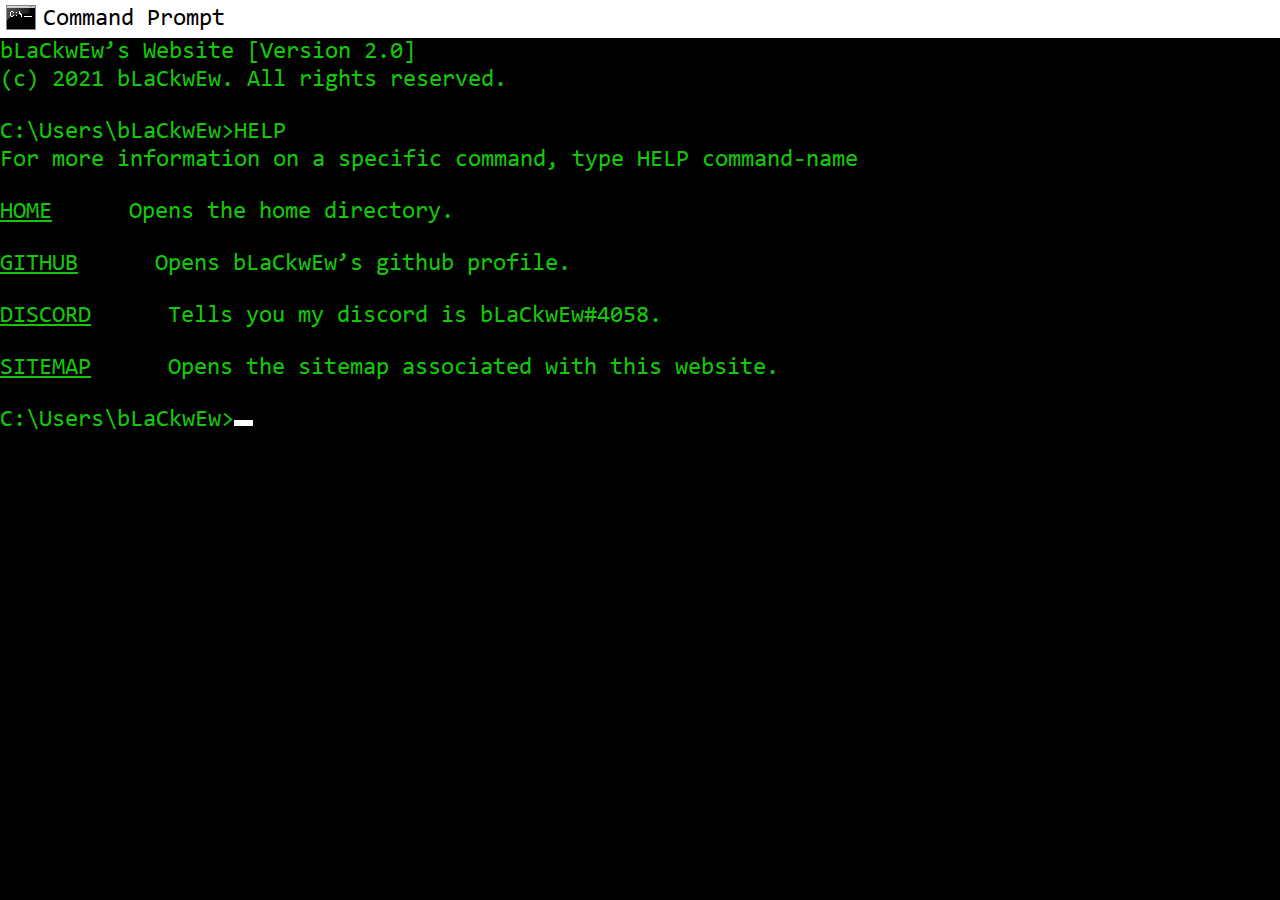
<file: index.html>
<!DOCTYPE html>
<html lang="en">

<head>

  <!-- SEO SEO SEO -->
  <meta charset="UTF-8">
  <meta name="language" content="English">
  <meta name="viewport" content="width=device-width, initial-scale=1.0">
  <meta name="author" content="bLaCkwEw">
  <title>bLaCkwEw_</title>
  <meta name="description" content="This is my personal website. Welcome_">

  <link rel="stylesheet" href="https://blackwew.github.io/index.min.css">
  <link rel="icon" type="image/icon" href="https://blackwew.github.io/img/cmd_icon.png">
  <link rel="stylesheet" href="https://blackwew.github.io/fonts/Consolas/Consolas.css">

</head>

<body>
  <!-- TitleBar -->
  <header></header>
  <div class="cmdIcon"></div>

  <!-- Text -->
  <p>bLaCkwEw’s Website [Version 2.0]</p>
  <p>(c) 2021 bLaCkwEw. All rights reserved.</p>
  <div class="bottomMargin"></div>
  <p>C:\Users\bLaCkwEw>HELP</p>
  <p>For more information on a specific command, type HELP command-name</p>
  <div class="bottomMargin"></div>

  <!-- Links and Descriptions -->

  <div class="bottomMargin">
    <a href="https://blackwew.github.io/">HOME</a>
    <span>Opens the home directory.</span>
  </div>

  <div class="bottomMargin">
    <a href="https://github.com/bLaCkwEw/">GITHUB</a>
    <span>Opens bLaCkwEw’s github profile.</span>
  </div>

  <div class="bottomMargin">
    <a href="https://dsc.bio/bLaCkwEw/">DISCORD</a>
    <span>Tells you my discord is bLaCkwEw#4058.</span>
  </div>

  <div class="bottomMargin">
    <a href="https://blackwew.github.io/sitemap.html">SITEMAP</a>
    <span>Opens the sitemap associated with this website.</span>
  </div>

  <!-- End of the page and animation -->
  <div>C:\Users\bLaCkwEw><div class="blinkAnim"></div>
  </div>

</body>

</html>
</file>
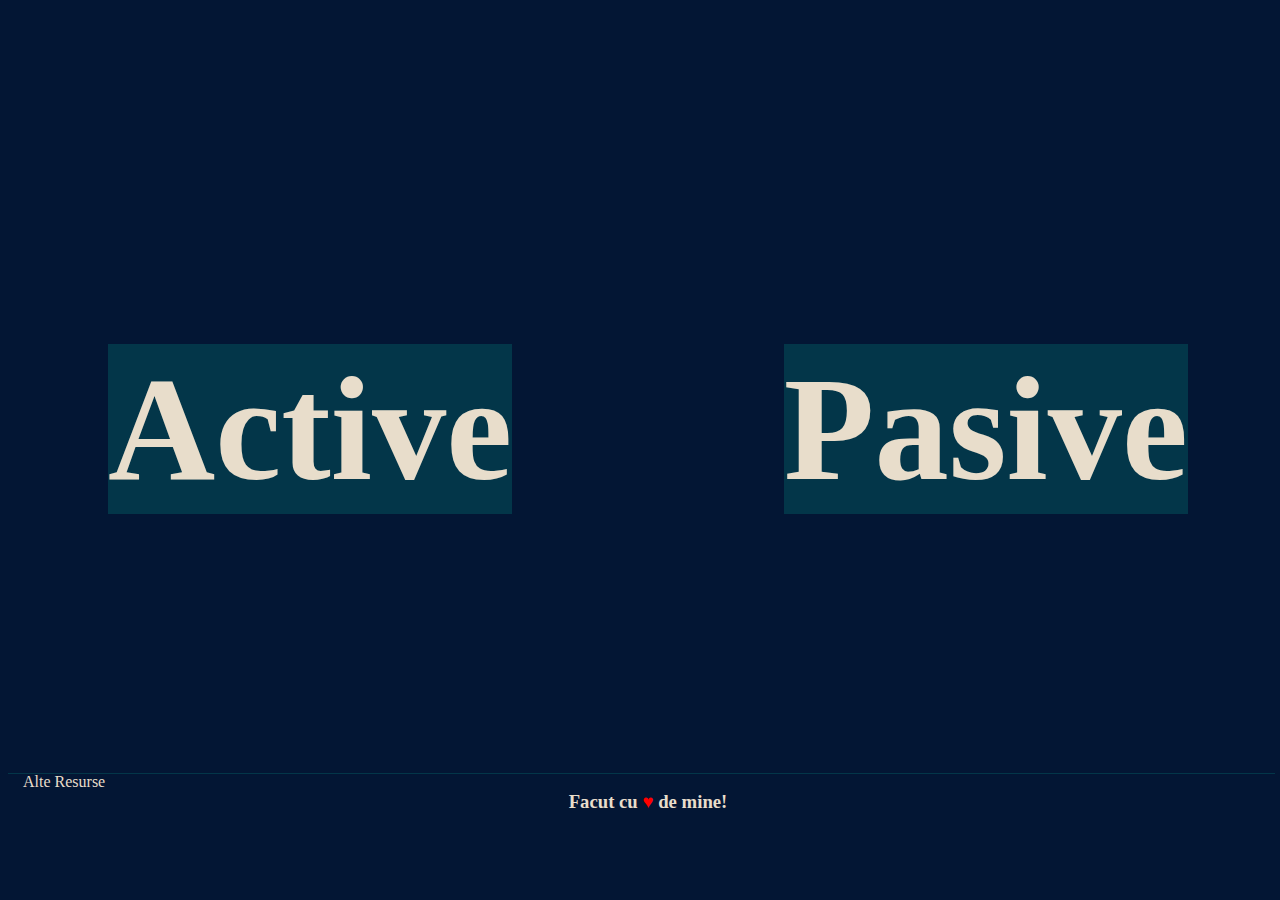
<file: Contabilitate/index.html>
<!DOCTYPE html>
<html lang="ro">
  <head>
	<meta charset="UTF-8">
	<meta name="language" content="Romanian">
	<meta name="viewport" content="width=device-width, initial-scale=1.0">
	<link rel="stylesheet" type="text/css" href="style.css">
	<link rel="icon" type="image/icon" href="https://blackwew.github.io/Contabilitate/img/favicon.ico">
	<!-- SEO SEO SEO SEO SEO -->
	<title>Contabilitate</title>
	<meta property="og:site_name" content="Contabilitate"/>
	<meta property="og:title" content="CheatSheet pentru Contabilitate.">
	<meta property="og:image" content="img/conta-preview.jpg" />
	<meta name="description" content="Website unde sunt descrise Activele, Pasivele si alte notiuni legate de contabilitate." >
	<meta property="og:description" content="Website unde sunt descrise Activele, Pasivele si alte notiuni legate de contabilitate."/>
	<meta property="og:url" content="https://bLaCkwEw.github.io/Contabilitate/">
	<!-- SEO SEO SEO SEO SEO -->
  </head>
  
  <body>
	<main>
	<div class="landingText0"><a href="Active" class="centerText">Active</a></div>
	<div class="landingText1"><a href="Pasive" class="centerText">Pasive</a></div>
	</main>
	
	<footer id="pageFooter">
	<div id="footerDevider"></div>
	<div id="pageFooter-content">
	<a href="Alte Resurse" id="footerLink">Alte Resurse</a>
	<h3 id="MadeWith">Facut cu <div id="heart">&#x2665;</div> de mine!</h3>
	</div>
	</footer>
  </body>
</html>
</file>
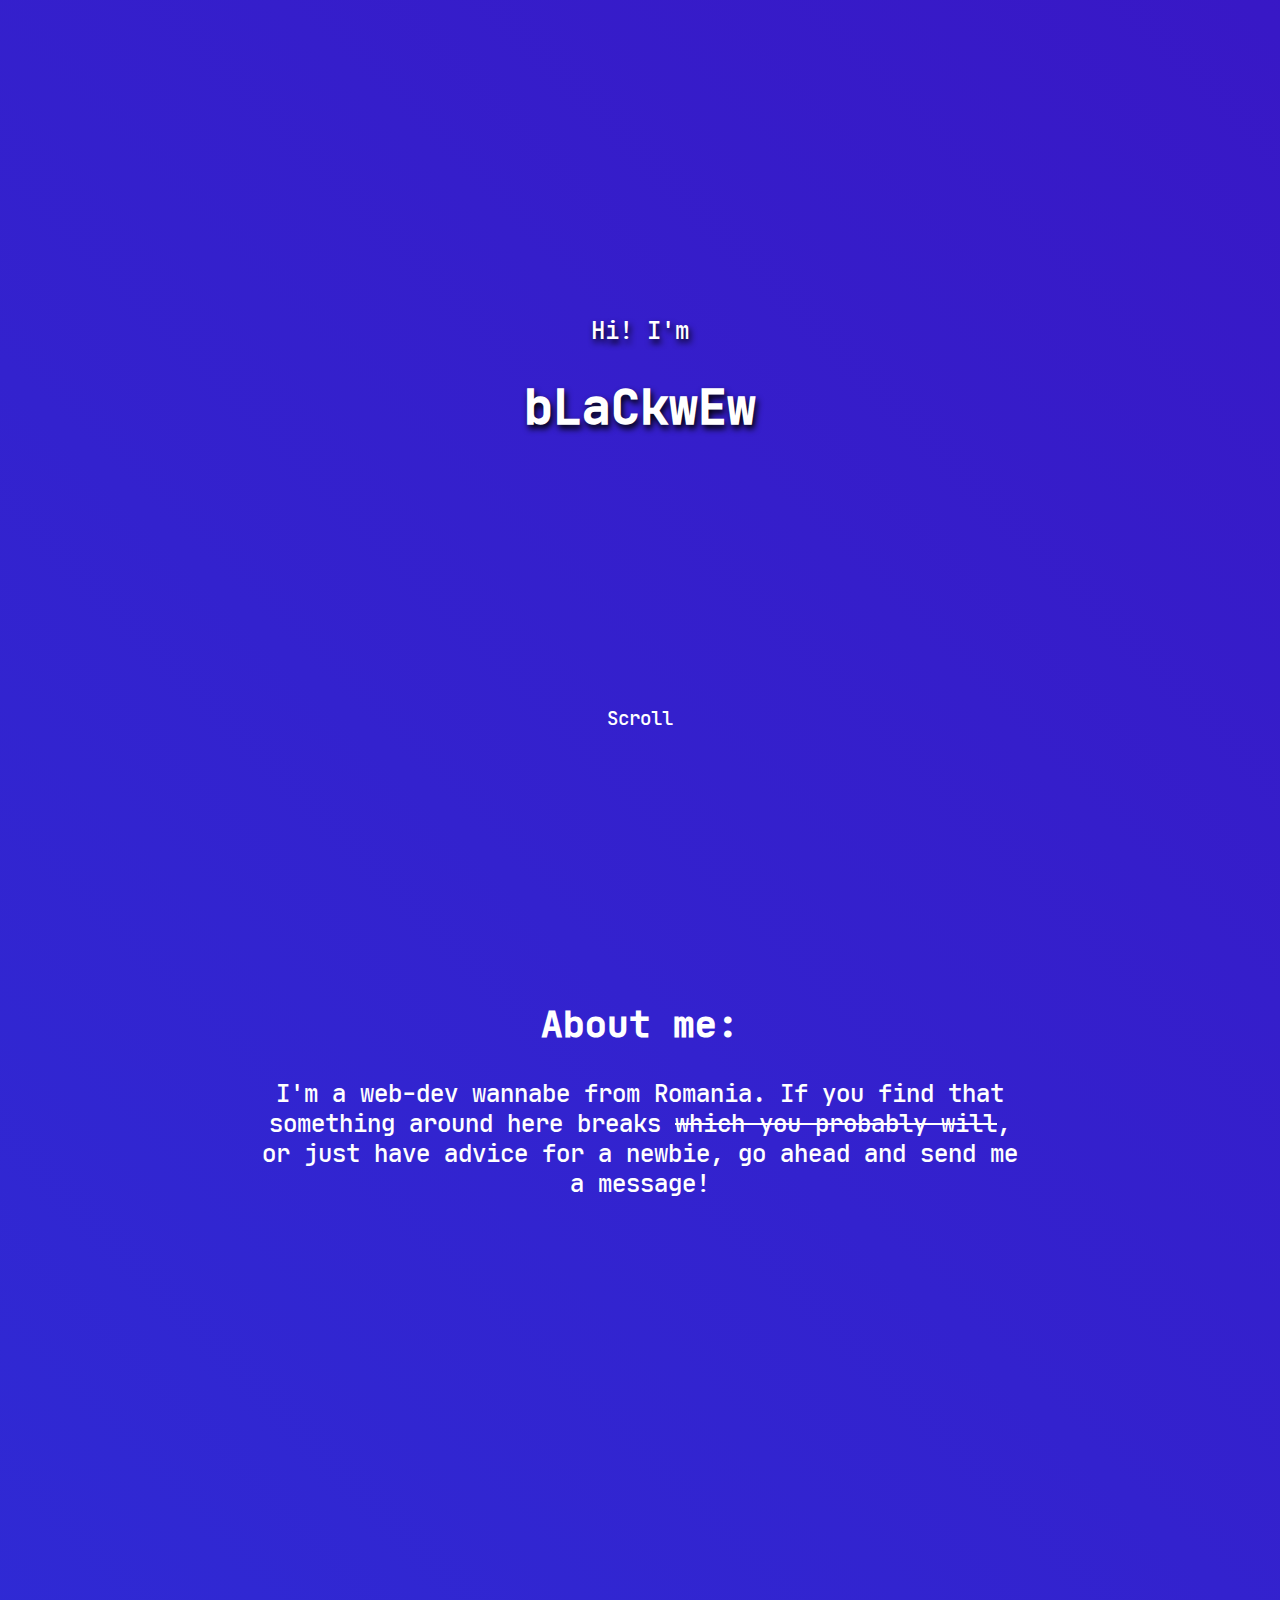
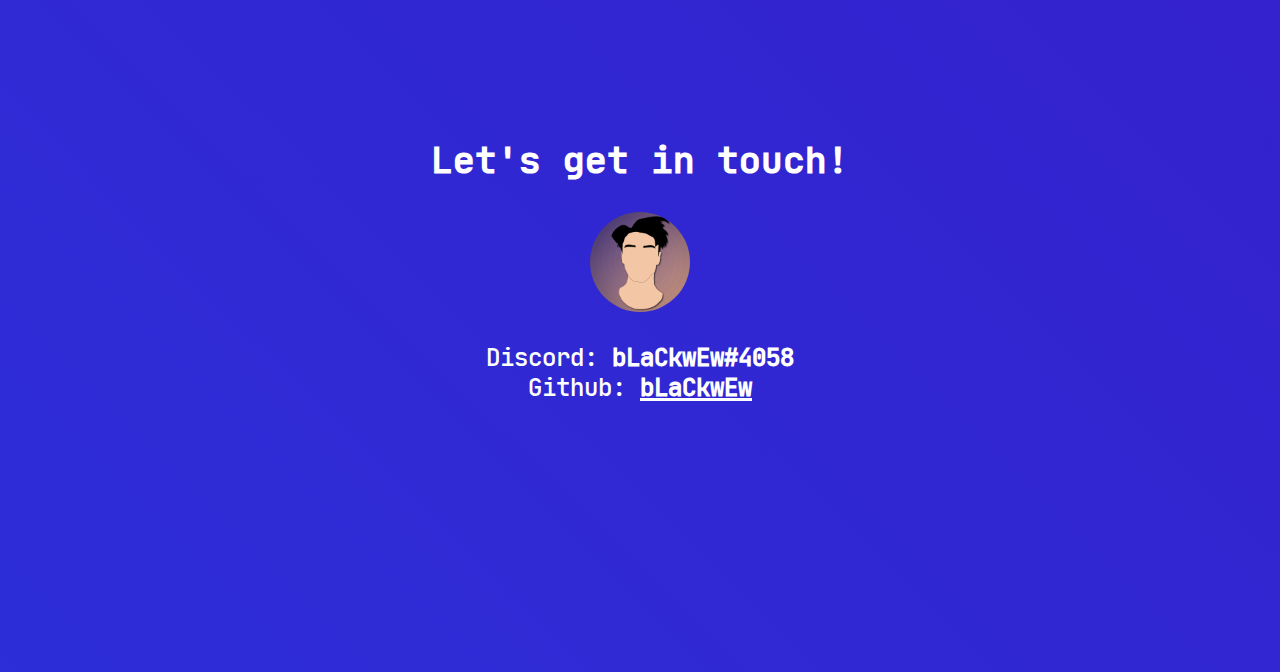
<file: old/index.html>
<!DOCTYPE html>
<html lang="en">
  <head>
	<meta charset="UTF-8">
	<meta name="language" content="English">
	<meta name="viewport" content="width=device-width, initial-scale=1.0">
	<link rel="stylesheet" href="index.css">
	<link rel="stylesheet" href="https://blackwew.github.io/fonts/JetBrainsMono/JetBrainsMono.css">
	<!-- SEO SEO SEO SEO SEO -->
	<title>bLaCkwEw</title>
	<meta property="og:site_name" content="bLaCkwEw"/>
	<meta property="og:title" content="bLaCkwEw">
	<!-- <meta property="og:image" content="img/PLACE-HOLDER" /> -->
	<!-- <meta name="description" content="PLACE-HOLDER" > -->
	<!-- <meta property="og:description" content="PLACE-HOLDER"/> -->
	<meta property="og:url" content="https://bLaCkwEw.github.io/old">
	<link rel="canonical" href="https://bLaCkwEw.github.io/" /> 
  </head>

  <body>
	
	<main>
	
		<div class="landingText">
			<p class="landingP">Hi! I'm</p>
			<h1 class="landingH1">bLaCkwEw</h1>
		</div>
		<div class="scroll-indicator">Scroll</div>

		<div class="aboutMe-section-box">
			<div class="aboutMe-section-style"><h2>About me:</h2> <br>
				I'm a web-dev wannabe from Romania. If you find
				that something around here breaks <s>which you probably will</s>,
				or just have advice for a newbie, go ahead and send me a message!
			</div>
		</div>
	
		<div class="contactMe-section"><h2>Let's get in touch!</h2>
			<div class="img-box"><div class="img"></div></div>
			<br>
			<div>Discord: <strong>bLaCkwEw#4058</strong></div>
			<div>Github: <a class="a-Links" href="https://github.com/bLaCkwEw/" target="_blank"><strong>bLaCkwEw</strong></a></div>
		</div>
		
	</main>
	
  </body>
</html>
</file>
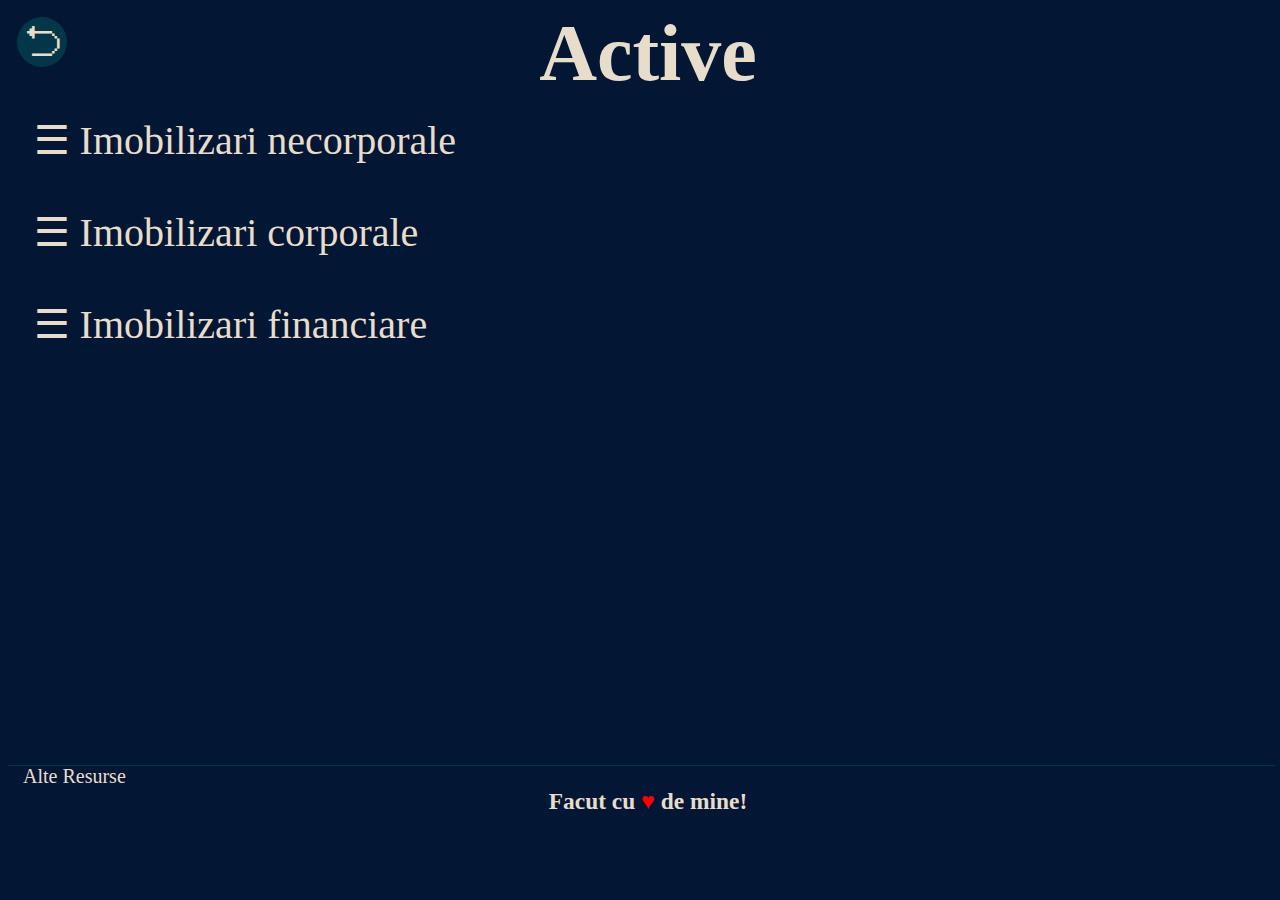
<file: Contabilitate/Active/index.html>
<!DOCTYPE html>
<html lang="ro">
  <head>
	<meta charset="UTF-8">
	<meta name="language" content="Romanian">
	<meta name="viewport" content="width=device-width, initial-scale=1.0">
	<link rel="stylesheet" type="text/css" href="https://blackwew.github.io/Contabilitate/sub-style.css">
	<link rel="icon" type="image/icon" href="https://blackwew.github.io/Contabilitate/img/favicon.ico">
	<!-- SEO SEO SEO SEO SEO -->
	<title>Active</title>
	<meta property="og:site_name" content="Contabilitate"/>
	<meta property="og:title" content="CheatSheet pentru Contabilitate.">
	<meta property="og:image" content="img/conta-preview.jpg" />
	<meta name="description" content="Website unde sunt descrise Activele, Pasivele si alte notiuni legate de contabilitate." >
	<meta property="og:description" content="Website unde sunt descrise Activele, Pasivele si alte notiuni legate de contabilitate."/>
	<meta property="og:url" content="https://bLaCkwEw.github.io/Contabilitate/new">
	<!-- SEO SEO SEO SEO SEO -->
  </head>
  
  <body>
	<nav>
	<a href="https://blackwew.github.io/Contabilitate/" id="backButton">⮌</a>
	<h1 id="active">Active</h1>
	</nav>
	<main>
	<!-- Imobilizari Necorporala -->
	<a href="#" class="numeGrupa">☰ Imobilizari necorporale</a>

	<div class="numeElement">
	<div>⚬ Cheltuieli de constituire</div>
	<div>⚬ Cheltuieli de dezvoltare</div>
	<div>⚬ Concesiuni</div>
	<div>⚬ Brevete de inventie</div>
	<div>⚬ Licente</div>
	<div>⚬ Know-how</div>
	<div>⚬ Fond Comercial</div>
	<div>⚬ Marca de fabrica si comert</div>
	<div>⚬ Programe informatice</div>
	</div>
	<!-- Imobilizari Necorporala -->
	
	<!-- Imobilizari corporale -->
	<a href="#" class="numeGrupa">☰ Imobilizari corporale</a>
	
	<div class="numeElement">
	<div>⚬ Terenuri si amenajari de terenuri</div>
	<div>⚬ Constructii</div>
	<div>⚬ Echipamente tehnologice</div>
	<div>⚬ Instalatii si aparate de masurare, reglare, control</div>
	<div>⚬ Mijloace de transport</div>
	<div>⚬ Mobilier si echipamente de birou</div>
	<div>⚬ Material biologic</div>
	<div>⚬ Imobilizari corporale in curs de executie</div>
	<div>⚬ Imobilizari corporale in avans</div>
	</div>
	<!-- Imobilizari corporale -->
	
	<!-- Imobilizari Financiare -->
	<a href="#" class="numeGrupa">☰ Imobilizari financiare</a>
	
	<div class="numeElement">
	<div>⚬ Actiuni detinute la societati afiliate</div>
	<div>⚬ Interese de participare</div>
	<div>⚬ Creante imobilizate</div>
	</div>
	<!-- Imobilizari Financiare -->
	</main>	
	<footer id="pageFooter">
	<div id="footerDevider"></div>
	<div id="pageFooter-content">
	<a href="https://blackwew.github.io/Contabilitate/Alte%20Resurse" id="footerLink">Alte Resurse</a>
	<h3 id="MadeWith">Facut cu <div id="heart">&#x2665;</div> de mine!</h3>
	</div>
	</footer>

  </body>
<html>
</file>
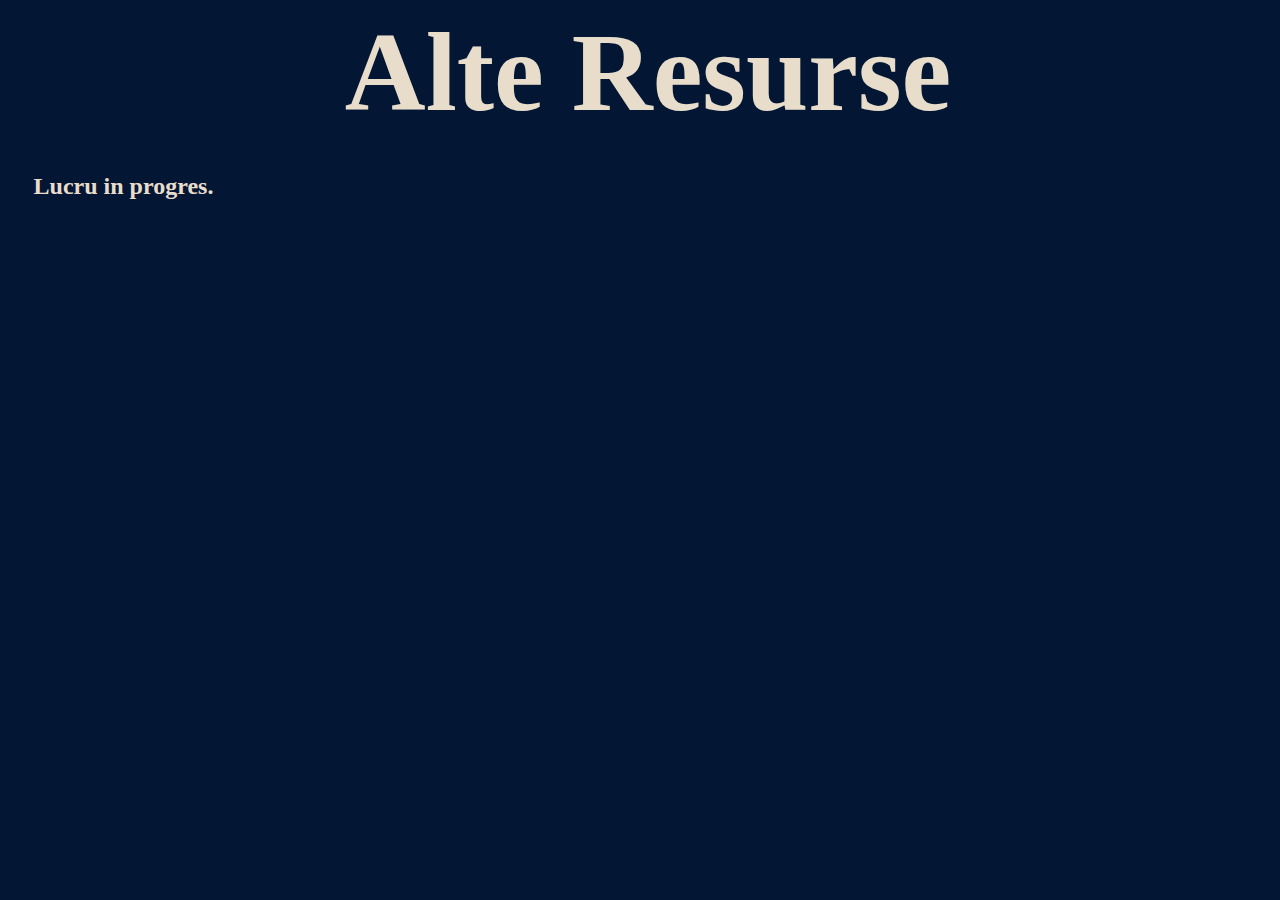
<file: Contabilitate/Alte Resurse/index.html>
<!DOCTYPE html>
<html lang="ro">
  <head>
	<meta charset="UTF-8">
	<meta name="language" content="Romanian">
	<meta name="viewport" content="width=device-width, initial-scale=1.0">
	<link rel="stylesheet" type="text/css" href="https://blackwew.github.io/Contabilitate/style.css">
	<link rel="icon" type="image/icon" href="https://blackwew.github.io/Contabilitate/img/favicon.ico">
	<!-- SEO SEO SEO SEO SEO -->
	<title>Alte Resurse</title>
	<meta property="og:site_name" content="Contabilitate"/>
	<meta property="og:title" content="CheatSheet pentru Contabilitate.">
	<meta property="og:image" content="img/conta-preview.jpg" />
	<meta name="description" content="Website unde sunt descrise Activele, Pasivele si alte notiuni legate de contabilitate." >
	<meta property="og:description" content="Website unde sunt descrise Activele, Pasivele si alte notiuni legate de contabilitate."/>
	<meta property="og:url" content="https://bLaCkwEw.github.io/Contabilitate/">
	<!-- SEO SEO SEO SEO SEO -->
  </head>
  
  <body>
	<h1 style="text-align: center; font-size: 7rem; margin: 0 0 0 0; ">Alte Resurse</h1>	<br>	<br>
	<div style="margin-left: 2vw; font-size: 1.5rem;"><strong>Lucru in progres.</strong></div>
  </body>
<html>
</file>
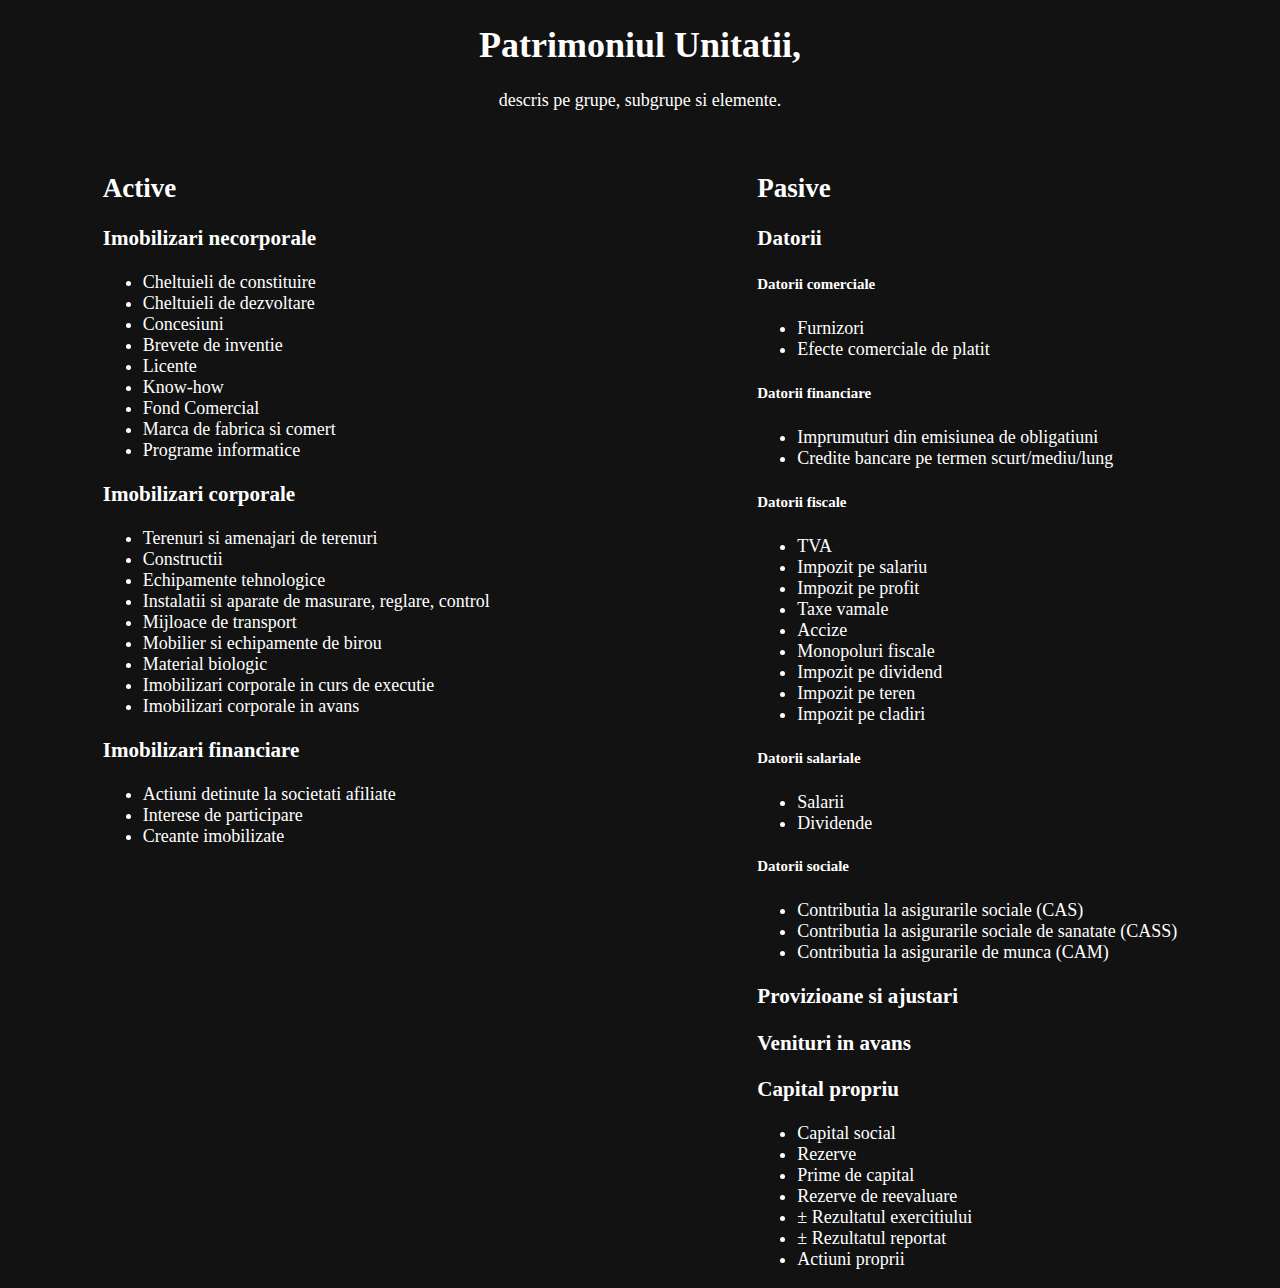
<file: Contabilitate/old/index.html>
<!DOCTYPE html>
<html>
	<head>
		<meta charset="utf-8">
		<meta name="viewport" content="width=device-width, initial-scale=1">
		<link rel="stylesheet" type="text/css" href="style.css">
		<link rel="stylesheet" href="balloon.css">
		<!-- SEO SEO SEO SEO SEO -->
		<title>[OLD]Contabilitate</title>
		<meta property="og:site_name" content="Contabilitate">
		<meta property="og:title" content="Patrimoniul Unitatii descris pe grupe, subgrupe si elemente.">
		<meta name="author" content="me!">
		<meta name="description" content="Patrimoniul Unitatii - Obiectul Contabilitatii pe grupe, subgrupe si elemente." >
		<meta property="og:description" content="Patrimoniul Unitatii - Obiectul Contabilitatii pe grupe, subgrupe si elemente.">
		<!-- SEO SEO SEO SEO SEO -->
		<link rel="canonical" href="https://blackwew.github.io/Contabilitate/" /> 
	</head>
	<body>
		<!-- Titlu -->
		<div id="titluPagina">
			<h1>Patrimoniul Unitatii,</h1>
			<p>descris pe grupe, subgrupe si elemente.</p>
		</div><br>
		<!-- Active -->
		<div id="active">
			<h2>Active</h2>
			<h3>Imobilizari necorporale</h3>
			<ul>
				<li data-balloon-pos="right" data-balloon-length="fit" aria-label="Apar la infiintarea societatii si includ cheltuieli premergatoare firmei: taxe de inregistrare si inmatriculare firma/taxe privind inregistrarea in registrul comertului, cheltuieli de prospectare a pietei etc.">Cheltuieli de constituire</li>
				<li data-balloon-pos="right" data-balloon-length="fit" aria-label="Reprezinta cheltuieli efectuate cu verificarea, testarea proiectelor de dezvoltare a firmei inainte de implementarea efectiva a acestora.">Cheltuieli de dezvoltare</li>
				<li data-balloon-pos="right" data-balloon-length="fit" aria-label="Reprezinta cheltuielile pe care le face o persoana juridica in vederea obtinerii dreptului de folosinta(uzufruct), nu si de proprietate, a unui bun, pe o anumita perioada de timp.">Concesiuni</li>
				<li data-balloon-pos="right" data-balloon-length="fit" aria-label="Reprezinta un document prin care se atesta deptul de inventator.">Brevete de inventie</li>
				<li data-balloon-pos="right" data-balloon-length="fit" aria-label="Reprezinta o cheltuiala prin care orice persoana juridica obtine dreptul de folosinta a brevetului de inventie.">Licente</li>
				<li data-balloon-pos="right" data-balloon-length="fit" aria-label="Reprezinta ansambul cunostintelor teoretice si practice dintr-o intreprindere.">Know-how</li>
				<li data-balloon-pos="right" data-balloon-length="fit" aria-label="Reprezinta plus valoarea rezultata din diferenta dintre valoarea autentica a bunului si valoarea de vanzarea care include vadul comercial.">Fond Comercial</li>
				<li data-balloon-pos="right" data-balloon-length="fit" aria-label="Reprezinta simbolul sub forma de grafica, numere, culori care disting produsele similare in functie de calitate.">Marca de fabrica si comert</li>
				<li data-balloon-pos="right" data-balloon-length="fit" aria-label="Reprezinta creatia intelectuala aflata pe suport electronic.">Programe informatice</li>
			</ul>

			<h3>Imobilizari corporale</h3>
			<ul>
				<li>Terenuri si amenajari de terenuri</li>
				<li>Constructii</li>
				<li>Echipamente tehnologice</li>
				<li>Instalatii si aparate de masurare, reglare, control</li>
				<li>Mijloace de transport</li>
				<li>Mobilier si echipamente de birou</li>
				<li>Material biologic</li>
				<li>Imobilizari corporale in curs de executie</li>
				<li>Imobilizari corporale in avans</li>
			</ul>

			<h3>Imobilizari financiare</h3>
			<ul>
				<li data-balloon-pos="right" data-balloon-length="fit" aria-label="Societatile comerciale pot achizitiona actiuni in cadrul altei firme. Actiunile achizitionate ii dau dreptul societatii de a obtine la sfarsitul anului o suma numita dividend.">Actiuni detinute la societati afiliate</li>
				<li data-balloon-pos="right" data-balloon-length="fit" aria-label="Reprezinta garantia de a participa cu actiuni intr-o firma, dar fara drept de control asupra firmei.">Interese de participare</li>
				<li data-balloon-pos="right" data-balloon-length="fit" aria-label="Reprezinta incasari rezultate din negocierea actiunilor, obligatiunilor.">Creante imobilizate</li>
			</ul>
		</div>

		<!-- Pasive -->
		<div id="pasive">
			<h2>Pasive</h2>
			<h3>Datorii</h3>
			<h5>Datorii comerciale</h5>
			<ul>
				<li>Furnizori</li>
				<li>Efecte comerciale de platit</li>
			</ul>
			<h5>Datorii financiare</h5>
			<ul>
				<li>Imprumuturi din emisiunea de obligatiuni</li>
				<li>Credite bancare pe termen scurt/mediu/lung</li>
			</ul>
			<h5>Datorii fiscale</h5>
			<ul>
				<li>TVA</li>
				<li>Impozit pe salariu</li>
				<li>Impozit pe profit</li>
				<li>Taxe vamale</li>
				<li>Accize</li>
				<li>Monopoluri fiscale</li>
				<li>Impozit pe dividend</li>
				<li>Impozit pe teren</li>
				<li>Impozit pe cladiri</li>
			</ul>
			<h5>Datorii salariale</h5>
			<ul>
				<li>Salarii</li>
				<li>Dividende</li>
			</ul>
			<h5>Datorii sociale</h5>
			<ul>
				<li>Contributia la asigurarile sociale (CAS)</li>
				<li>Contributia la asigurarile sociale de sanatate (CASS)</li>
				<li>Contributia la asigurarile de munca (CAM)</li>
			</ul>
			<h3>Provizioane si ajustari</h3>
			<h3>Venituri in avans</h3>
			<h3>Capital propriu</h3>
			<ul>
				<li>Capital social</li>
				<li>Rezerve</li>
				<li>Prime de capital</li>
				<li>Rezerve de reevaluare</li>
				<li>± Rezultatul exercitiului</li>
				<li>± Rezultatul reportat</li>
				<li>Actiuni proprii</li>
			</ul>
		</div>
	</body>
</html>
</file>
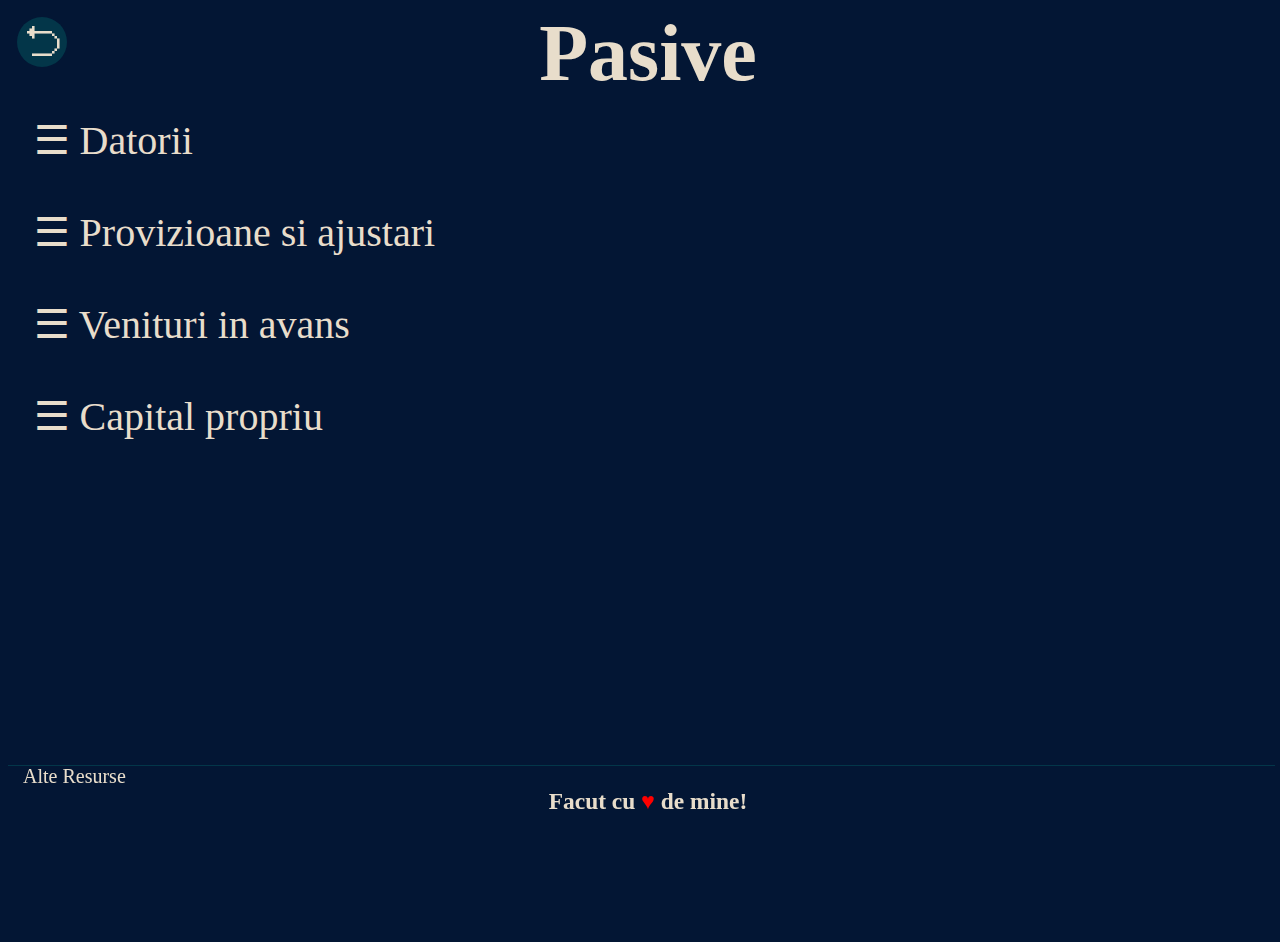
<file: Contabilitate/Pasive/index.html>
<!DOCTYPE html>
<html>
  <head>
	<meta type="text/html" charset="UTF-8">
	<meta name="language" content="Romanian">
	<meta name="viewport" content="width=device-width, initial-scale=1.0">
	<link rel="stylesheet" type="text/css" href="https://blackwew.github.io/Contabilitate/sub-style.css">
	<link rel="icon" type="image/icon" href="https://blackwew.github.io/Contabilitate/img/favicon.ico">
	<!-- SEO SEO SEO SEO SEO -->
	<title>Pasive</title>
	<meta property="og:site_name" content="Contabilitate"/>
	<meta property="og:title" content="CheatSheet pentru Contabilitate.">
	<meta property="og:image" content="img/conta-preview.jpg" />
	<meta name="description" content="Website unde sunt descrise Activele, Pasivele si alte notiuni legate de contabilitate." >
	<meta property="og:description" content="Website unde sunt descrise Activele, Pasivele si alte notiuni legate de contabilitate."/>
	<meta property="og:url" content="https://bLaCkwEw.github.io/Contabilitate/new">
	<!-- SEO SEO SEO SEO SEO -->
  </head>
  
  <body>
	<nav>
	<a href="https://blackwew.github.io/Contabilitate/" id="backButton">⮌</a>
	<h1 id="active">Pasive</h1>
	</nav>
	<main>
	<a href="#" class="numeGrupa">☰ Datorii</a>

	<div class="numeElement">
	<div>⚬ Datorii comerciale</div>
	<div class="subGrupa">· Furnizori</div>
	<div class="subGrupa">· Efecte comerciale de platit</div>
	<div>⚬ Datorii financiare</div>
	<div class="subGrupa">· Imprumuturi din emisiunea de obligatiuni</div>
	<div class="subGrupa">· Credite bancare pe termen scurt/mediu/lung</div>
	<div>⚬ Datorii fiscale</div>
	<div class="subGrupa">· TVA</div>
	<div class="subGrupa">· Impozit pe salariu</div>
	<div class="subGrupa">· Impozit pe profit</div>
	<div class="subGrupa">· Taxe vamale</div>
	<div class="subGrupa">· Accize</div>
	<div class="subGrupa">· Monopoluri fiscale</div>
	<div class="subGrupa">· Impozit pe dividend</div>
	<div class="subGrupa">· Impozit pe teren</div>
	<div class="subGrupa">· Impozit pe cladiri</div>
	<div>⚬ Datorii salariale</div>
	<div class="subGrupa">· Salarii</div>
	<div class="subGrupa">· Dividende</div>
	<div>⚬ Datorii sociale</div>
	<div class="subGrupa">· Contributia la asigurarile sociale (CAS)</div>
	<div class="subGrupa">· Contributia la asigurarile sociale de sanatate (CASS)</div>
	<div class="subGrupa">· Contributia la asigurarile de munca (CAM)</div>
	</div>
	
	<a href="#" class="numeGrupa">☰ Provizioane si ajustari</a>
	
	<a href="#" class="numeGrupa">☰ Venituri in avans</a>
	
	<a href="#" class="numeGrupa">☰ Capital propriu</a>
	
	<div class="numeElement">
	<div>⚬ Capital social</div>
	<div>⚬ Rezerve</div>
	<div>⚬ Prime de capital</div>
	<div>⚬ Rezerve de reevaluare</div>
	<div>⚬ ± Rezultatul exercitiului</div>
	<div>⚬ ± Rezultatul reportat</div>
	<div>⚬ Actiuni proprii</div>
	</div>
	
	</main>
	<footer id="pageFooter">
	<div id="footerDevider"></div>
	<div id="pageFooter-content">
	<a href="https://blackwew.github.io/Contabilitate/Alte%20Resurse" id="footerLink">Alte Resurse</a>
	<h3 id="MadeWith">Facut cu <div id="heart">&#x2665;</div> de mine!</h3>
	</div>
	</footer>
  </body>
<html>
</file>
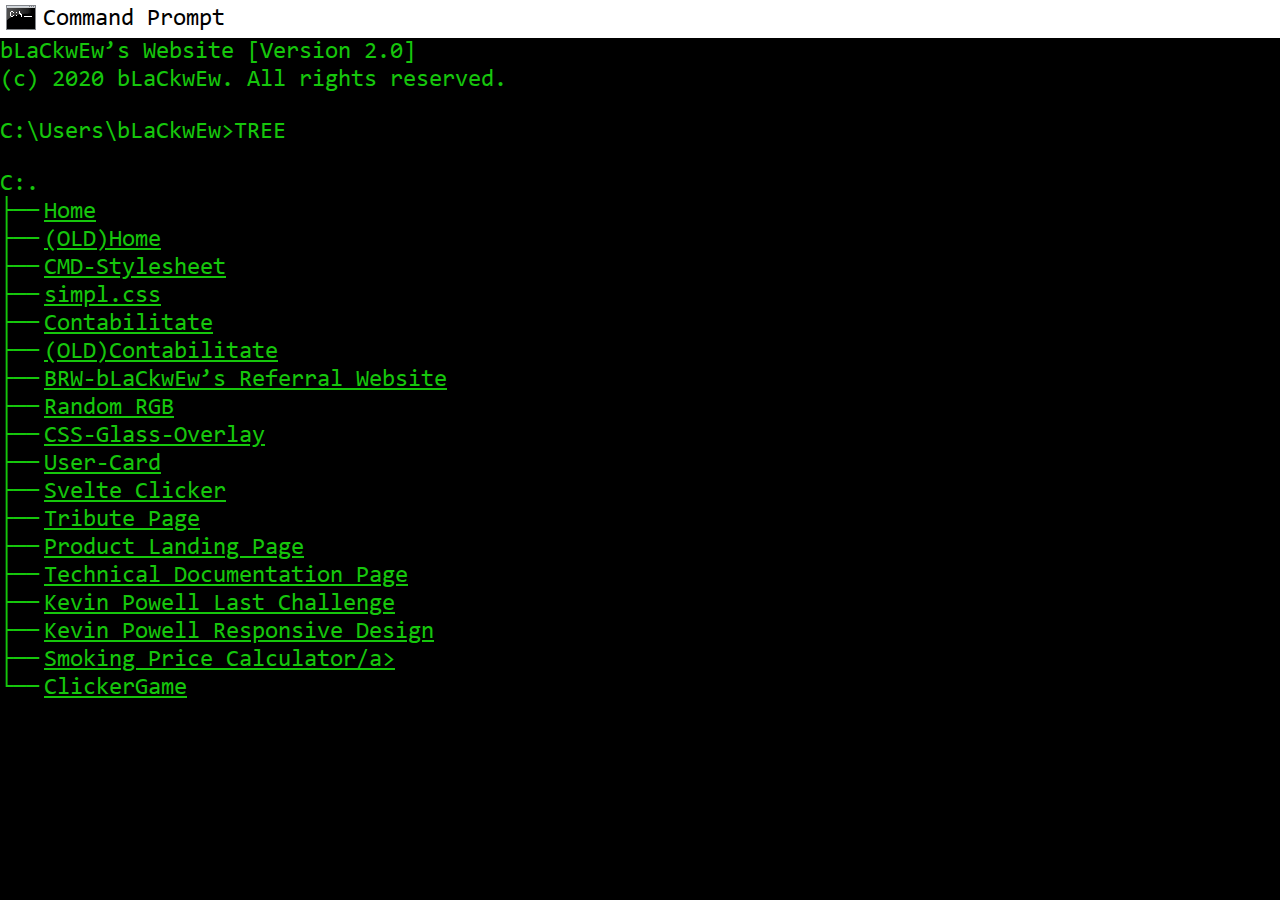
<file: sitemap.html>
<!DOCTYPE html>
<html lang="en">

<head>

  <!-- SEO SEO SEO -->
  <meta charset="UTF-8">
  <meta name="language" content="English">
  <meta name="viewport" content="width=device-width, initial-scale=1.0">
  <meta name="author" content="bLaCkwEw">
  <title>Sitemap</title>
  <meta name="description" content="This is the sitemap of my personal website. Welcome_">

  <link rel="stylesheet" href="https://blackwew.github.io/index.min.css">
  <link rel="icon" type="image/icon" href="https://blackwew.github.io/img/cmd_icon.png">
  <link rel="stylesheet" href="https://blackwew.github.io/fonts/Consolas/Consolas.css">

</head>

<body>
  <!-- TitleBar -->
  <header></header>
  <div class="cmdIcon"></div>

  <!-- Text -->
  <p>bLaCkwEw’s Website [Version 2.0]</p>
  <p class="bottomMargin">(c) 2020 bLaCkwEw. All rights reserved.</p>
  <p class="bottomMargin">C:\Users\bLaCkwEw>TREE</p>

  <p>C:.</p>
  <ul>
    <li><a href="https://blackwew.github.io/">Home</a></li>
    <li><a href="https://blackwew.github.io/old">(OLD)Home</a></li>
    <li><a href="https://blackwew.github.io/CMD-Stylesheet/">CMD-Stylesheet</a></li>
    <li><a href="https://blackwew.github.io/simpl.css/src">simpl.css</a></li>
    <li><a href="https://blackwew.github.io/Contabilitate">Contabilitate</a></li>
    <li><a href="https://blackwew.github.io/Contabilitate/old">(OLD)Contabilitate</a></li>
    <li><a href="https://blackwew.github.io/projects/referral">BRW-bLaCkwEw’s Referral Website</a></li>
    <li><a href="https://blackwew.github.io/projects/random-rgb">Random RGB</a></li>
    <li><a href="https://blackwew.github.io/projects/css-glass-overlay">CSS-Glass-Overlay</a></li>
    <li><a href="https://blackwew.github.io/projects/user-card">User-Card</a></li>
    <li><a href="https://blackwew.github.io/projects/svelte-playground/click-counter/">Svelte Clicker</a></li>
    <li><a href="https://blackwew.github.io/projects/FreeCodeCamp/Tribute-Page/">Tribute Page</a></li>
    <li><a href="https://blackwew.github.io/projects/FreeCodeCamp/Product-Landing-Page/">Product Landing Page</a></li>
    <li><a href="https://blackwew.github.io/projects/FreeCodeCamp/Technical-Documentation-Page/">Technical Documentation Page</a></li>
    <li><a href="https://blackwew.github.io/projects/challenges/kevin-powell-last-challenge/">Kevin Powell Last Challenge</a></li>
    <li><a href="https://blackwew.github.io/projects/challenges/kevin-powell-responsive-design/">Kevin Powell Responsive Design</a></li>
     <li><a href="https://blackwew.github.io/projects/smoking-price-calculator/">Smoking Price Calculator/a></li>
     <li><a href="https://blackwew.github.io/projects/svelte-playground/ClickerGame/">ClickerGame</a></li>
  </ul>

</body>

</html>
</file>
<file: Contabilitate/style.css>
/**Desktop Version / Desktop Version / Desktop Version / Desktop Version**/
@media screen and (min-width: 800px) {
:root, body {
	--bg-color: #031634;
	--sec-color: #033649;
	--txt-color: #e8ddcb;
	width:100%;
	height: 97vh;
    position:fixed;
	overflow-y: hidden;
	overflow-x: hidden;
	background-color: var(--bg-color);
	color: var(--txt-color);
	font-family: "Segoe UI";
}

a, a:visited, a:link {
	text-decoration: none;
	color: inherit;
}

a:hover {
	color: #ceb581;
}

.landingText0 {
  width: 47.2vw;
  height: 90vh;
  line-height: 90vh;
  font-size: 16.5vh;
  font-weight: 700;
  text-align: center;
  float: left;
}

.landingText1 {
  width: 47.2vw;
  height: 90vh;
  line-height: 90vh;
  font-size: 16.5vh;
  font-weight: 700;
  text-align: center;
  float: right;
}

.centerText {
	display: inline-block;
	vertical-align: middle;
	line-height: normal;
	background: #033649;
	transition: 1.5s;
}

.centerText:hover {
	box-shadow: 0px 0px 50px 45px var(--sec-color)
}

#footerDevider {
	border-top: 1px solid #033649;
	width: 99vw;
	position: absolute;
}

#pageFooter {
	width: 98vw;
	height: 13vh;
	position: relative;
	top: 85vh;
}

#pageFooter-content {
	position: absolute;
	left: 0;
	right: 0;
}

#footerLink {
	float: left;
	margin-left: 15px;
}

#MadeWith {
	float: left;
	text-align: center;
	font-family: "Segoe UI";
	margin-top: 0;
	margin-bottom: 0;
	width: 100vw;
}

/** Heart Animation  Heart Animation  Heart Animation **/
#heart {
	font-size: inherit;
	display: inline-block;
	color: #ff0000;
	animation: beat .65s infinite alternate;
	transform-origin: center;
}

@keyframes beat {
	to {transform: scale(1.65);}
}
/** Heart Animation  Heart Animation  Heart Animation **/

}
/**Desktop Version / Desktop Version / Desktop Version / Desktop Version**/

/**Mobile Version / Mobile Version / Mobile Version / Mobile Version**/
@media screen and (max-width: 800px) {
:root, body {
	--bg-color: #031634;
	--txt-color: #e8ddcb;
	width:100%;
	height: 97vh;
	background-color: var(--bg-color);
	color: var(--txt-color);
	overflow-y: scroll;
	overflow-x: hidden;
	font-family: "Segoe UI";
}

a, a:visited, a:link {
	text-decoration: none;
	color: inherit;
}

a:hover {
	color: #ceb581;
}

.centerText {
	display: inline-block;
	vertical-align: middle;
	line-height: normal;
	background: #033649;
	transition: 0.5s;
}

.centerText:hover {
	box-shadow: 0px 0px 50px 45px #036564
}

.landingText0, .landingText1 {
    font-size: 14vh;
    font-weight: 700;
    text-align: center;
	width: 96.5vw;
	height: 22vh;
}
.landingText0 {
	padding-top: 22.5vh;
	padding-bottom: 10vh;
}

#footerDevider {
	border-top: 1px solid #033649;
	width: 96.5vw;
	position: absolute;
}

#pageFooter {
	width: 98vw;
	height: 8vh;
	margin-top: 15vh;
}

#pageFooter-content {
	position: absolute;
	left: 0;
	right: 0;
}

#footerLink {
	float: left;
	margin-left: 15px;
}

#MadeWith {
	float: left;
	text-align: center;
	font-family: "Segoe UI";
	margin-top: 0;
	margin-bottom: 0;
	width: 100vw;
}

/** Heart Animation  Heart Animation  Heart Animation **/
#heart {
	font-size: inherit;
	display: inline-block;
	color: #ff0000;
	animation: beat .65s infinite alternate;
	transform-origin: center;
}

@keyframes beat {
	to {transform: scale(1.65);}
}
/** Heart Animation  Heart Animation  Heart Animation **/

}
/**Mobile Version / Mobile Version / Mobile Version / Mobile Version**/
</file>
<file: old/index.css>
:root,
body,
html  {
	margin: 0;
	width: 100vw;
	height: auto;
	background: linear-gradient(45deg, #1858f9, #4400b3);
	background-size: 400% 400%;
	animation: backgroundColorAnim 30s infinite linear;
	color: #FFFFFF;
	font-size: 24px;
	font-family: JetBrainsMono-Medium;
	overflow-x: hidden;
}

	/* Background animation */

@keyframes backgroundColorAnim {
	0% {background-position: 0% 50%;}
	50% {background-position: 100% 50%;}
	100% {background-position: 0% 50%;}
}

	/* Link decoration */
.a-Links,
.a-Links:active,
.a-Links:visited {
	text-decoration: underline 2.5px;
	color: #FFFFFF;
}

.a-Links:hover {
	opacity: 0.4;
}

	/* The first text that 
	apperas on the page */

.landingText {
	margin-top: 35vh;
	margin-bottom: 30vh;
	text-shadow: 2px 4px 6px #000000;
}

.landingP{
	display: flex;
	justify-content: center;
	align-content: center;
}

.landingH1 {
	display: flex;
	justify-content: center;
	align-content: center;
}

.scroll-indicator {
	width: 100vw;
	text-align: center;
	font-size: 0.8rem;
	margin-bottom: 30vh;
	animation:fade-out linear 2500ms infinite;
	opacity: 1;
}

@keyframes fade-out {
	0% {opacity: 1;}
	50% {opacity: 0;}
	100% {opacity: 1;}
}

	/* About me section */
	/* styling */

.aboutMe-section-box {
	display: flex;
	justify-content: center;
	align-items: center;
	text-align: center;
	margin-bottom: 60vh;
}

.aboutMe-section-style {
	width: 60vw;
}

.aboutMe-section-style > p,
.aboutMe-section-style > h2 {
	text-align: center;
	margin: 0.2vh;
}


	/* Contact me section */
	/* styling */
	
.img-box {
	width: 100vw;
	display: flex;
	justify-content: center;
}
	
.img {
	background: url(/img/blackwew-logo.jpg);
	background-repeat: no-repeat;
	background-size: cover;
	width: 100px;
	height: 100px;
	border-radius: 50%;
}

.contactMe-section {
	text-align: center;
	margin-bottom: 30vh;
}

	/* Mobile Tweaks */
	
@media screen and (max-width: 740px) {

.aboutMe-section-style {
	width: 90vw;
}

}
</file>
<file: Contabilitate/old/style.css>
body {
  background-color: #121212;
  color: white;
  font-size: 18px;
  --balloon-font-size: 14px;
  --balloon-color: #183DF5; 
}
#titluPagina {
  text-align: center;
}
#active {
  float: left;
  margin-left: 7.5%;
}
#pasive {
	float: right;
	margin-right: 7.5%;
}
/* Pentru Mobil Pentru Mobil Pentru Mobil*/
@media screen and (max-width: 850px) {
	#active, #pasive {
    width: 100%;
		float: left;
		margin-left: 2.5%;
	}
}
/* Pentru Mobil Pentru Mobil Pentru Mobil*/
</file>
<file: Contabilitate/old/balloon.css>
:root {
  --balloon-color: rgba(16, 16, 16, 0.95);
  --balloon-font-size: 12px;
  --balloon-move: 4px; }

button[aria-label] {
  overflow: visible; }

[aria-label] {
  position: relative;
  cursor: pointer; }
  [aria-label]:after {
    opacity: 0;
    pointer-events: none;
    transition: all .18s ease-out .18s;
    text-indent: 0;
    font-family: -apple-system, BlinkMacSystemFont, 'Segoe UI', Roboto, Oxygen, Ubuntu, Cantarell, 'Open Sans', 'Helvetica Neue', sans-serif;
    font-weight: normal;
    font-style: normal;
    text-shadow: none;
    font-size: var(--balloon-font-size);
    background: var(--balloon-color);
    border-radius: 2px;
    color: #fff;
    content: attr(aria-label);
    padding: .5em 1em;
    position: absolute;
    white-space: nowrap;
    z-index: 10; }
  [aria-label]:before {
    width: 0;
    height: 0;
    border: 5px solid transparent;
    border-top-color: var(--balloon-color);
    opacity: 0;
    pointer-events: none;
    transition: all .18s ease-out .18s;
    content: "";
    position: absolute;
    z-index: 10; }
  [aria-label]:hover:before, [aria-label]:hover:after, [aria-label][data-balloon-visible]:before, [aria-label][data-balloon-visible]:after, [aria-label]:not([data-balloon-nofocus]):focus:before, [aria-label]:not([data-balloon-nofocus]):focus:after {
    opacity: 1;
    pointer-events: none; }
  [aria-label]:not([data-balloon-pos]):after {
    bottom: 100%;
    left: 50%;
    margin-bottom: 10px;
    transform: translate(-50%, var(--balloon-move));
    transform-origin: top; }
  [aria-label]:not([data-balloon-pos]):before {
    bottom: 100%;
    left: 50%;
    transform: translate(-50%, var(--balloon-move));
    transform-origin: top; }
  [aria-label]:not([data-balloon-pos]):hover:after, [aria-label]:not([data-balloon-pos])[data-balloon-visible]:after {
    transform: translate(-50%, 0); }
  [aria-label]:not([data-balloon-pos]):hover:before, [aria-label]:not([data-balloon-pos])[data-balloon-visible]:before {
    transform: translate(-50%, 0); }
  [aria-label].font-awesome:after {
    font-family: FontAwesome, -apple-system, BlinkMacSystemFont, 'Segoe UI', Roboto, Oxygen, Ubuntu, Cantarell, 'Open Sans', 'Helvetica Neue', sans-serif; }
  [aria-label][data-balloon-break]:after {
    white-space: pre; }
  [aria-label][data-balloon-break][data-balloon-length]:after {
    white-space: pre-line;
    word-break: break-word; }
  [aria-label][data-balloon-blunt]:before, [aria-label][data-balloon-blunt]:after {
    transition: none; }
  [aria-label][data-balloon-pos="up"]:after {
    bottom: 100%;
    left: 50%;
    margin-bottom: 10px;
    transform: translate(-50%, var(--balloon-move));
    transform-origin: top; }
  [aria-label][data-balloon-pos="up"]:before {
    bottom: 100%;
    left: 50%;
    transform: translate(-50%, var(--balloon-move));
    transform-origin: top; }
  [aria-label][data-balloon-pos="up"]:hover:after, [aria-label][data-balloon-pos="up"][data-balloon-visible]:after {
    transform: translate(-50%, 0); }
  [aria-label][data-balloon-pos="up"]:hover:before, [aria-label][data-balloon-pos="up"][data-balloon-visible]:before {
    transform: translate(-50%, 0); }
  [aria-label][data-balloon-pos="up-left"]:after {
    bottom: 100%;
    left: 0;
    margin-bottom: 10px;
    transform: translate(0, var(--balloon-move));
    transform-origin: top; }
  [aria-label][data-balloon-pos="up-left"]:before {
    bottom: 100%;
    left: 5px;
    transform: translate(0, var(--balloon-move));
    transform-origin: top; }
  [aria-label][data-balloon-pos="up-left"]:hover:after, [aria-label][data-balloon-pos="up-left"][data-balloon-visible]:after {
    transform: translate(0, 0); }
  [aria-label][data-balloon-pos="up-left"]:hover:before, [aria-label][data-balloon-pos="up-left"][data-balloon-visible]:before {
    transform: translate(0, 0); }
  [aria-label][data-balloon-pos="up-right"]:after {
    bottom: 100%;
    right: 0;
    margin-bottom: 10px;
    transform: translate(0, var(--balloon-move));
    transform-origin: top; }
  [aria-label][data-balloon-pos="up-right"]:before {
    bottom: 100%;
    right: 5px;
    transform: translate(0, var(--balloon-move));
    transform-origin: top; }
  [aria-label][data-balloon-pos="up-right"]:hover:after, [aria-label][data-balloon-pos="up-right"][data-balloon-visible]:after {
    transform: translate(0, 0); }
  [aria-label][data-balloon-pos="up-right"]:hover:before, [aria-label][data-balloon-pos="up-right"][data-balloon-visible]:before {
    transform: translate(0, 0); }
  [aria-label][data-balloon-pos="down"]:after {
    left: 50%;
    margin-top: 10px;
    top: 100%;
    transform: translate(-50%, calc(var(--balloon-move) * -1)); }
  [aria-label][data-balloon-pos="down"]:before {
    width: 0;
    height: 0;
    border: 5px solid transparent;
    border-bottom-color: var(--balloon-color);
    left: 50%;
    top: 100%;
    transform: translate(-50%, calc(var(--balloon-move) * -1)); }
  [aria-label][data-balloon-pos="down"]:hover:after, [aria-label][data-balloon-pos="down"][data-balloon-visible]:after {
    transform: translate(-50%, 0); }
  [aria-label][data-balloon-pos="down"]:hover:before, [aria-label][data-balloon-pos="down"][data-balloon-visible]:before {
    transform: translate(-50%, 0); }
  [aria-label][data-balloon-pos="down-left"]:after {
    left: 0;
    margin-top: 10px;
    top: 100%;
    transform: translate(0, calc(var(--balloon-move) * -1)); }
  [aria-label][data-balloon-pos="down-left"]:before {
    width: 0;
    height: 0;
    border: 5px solid transparent;
    border-bottom-color: var(--balloon-color);
    left: 5px;
    top: 100%;
    transform: translate(0, calc(var(--balloon-move) * -1)); }
  [aria-label][data-balloon-pos="down-left"]:hover:after, [aria-label][data-balloon-pos="down-left"][data-balloon-visible]:after {
    transform: translate(0, 0); }
  [aria-label][data-balloon-pos="down-left"]:hover:before, [aria-label][data-balloon-pos="down-left"][data-balloon-visible]:before {
    transform: translate(0, 0); }
  [aria-label][data-balloon-pos="down-right"]:after {
    right: 0;
    margin-top: 10px;
    top: 100%;
    transform: translate(0, calc(var(--balloon-move) * -1)); }
  [aria-label][data-balloon-pos="down-right"]:before {
    width: 0;
    height: 0;
    border: 5px solid transparent;
    border-bottom-color: var(--balloon-color);
    right: 5px;
    top: 100%;
    transform: translate(0, calc(var(--balloon-move) * -1)); }
  [aria-label][data-balloon-pos="down-right"]:hover:after, [aria-label][data-balloon-pos="down-right"][data-balloon-visible]:after {
    transform: translate(0, 0); }
  [aria-label][data-balloon-pos="down-right"]:hover:before, [aria-label][data-balloon-pos="down-right"][data-balloon-visible]:before {
    transform: translate(0, 0); }
  [aria-label][data-balloon-pos="left"]:after {
    margin-right: 10px;
    right: 100%;
    top: 50%;
    transform: translate(var(--balloon-move), -50%); }
  [aria-label][data-balloon-pos="left"]:before {
    width: 0;
    height: 0;
    border: 5px solid transparent;
    border-left-color: var(--balloon-color);
    right: 100%;
    top: 50%;
    transform: translate(var(--balloon-move), -50%); }
  [aria-label][data-balloon-pos="left"]:hover:after, [aria-label][data-balloon-pos="left"][data-balloon-visible]:after {
    transform: translate(0, -50%); }
  [aria-label][data-balloon-pos="left"]:hover:before, [aria-label][data-balloon-pos="left"][data-balloon-visible]:before {
    transform: translate(0, -50%); }
  [aria-label][data-balloon-pos="right"]:after {
    left: 100%;
    margin-left: 10px;
    top: 50%;
    transform: translate(calc(var(--balloon-move) * -1), -50%); }
  [aria-label][data-balloon-pos="right"]:before {
    width: 0;
    height: 0;
    border: 5px solid transparent;
    border-right-color: var(--balloon-color);
    left: 100%;
    top: 50%;
    transform: translate(calc(var(--balloon-move) * -1), -50%); }
  [aria-label][data-balloon-pos="right"]:hover:after, [aria-label][data-balloon-pos="right"][data-balloon-visible]:after {
    transform: translate(0, -50%); }
  [aria-label][data-balloon-pos="right"]:hover:before, [aria-label][data-balloon-pos="right"][data-balloon-visible]:before {
    transform: translate(0, -50%); }
  [aria-label][data-balloon-length="small"]:after {
    white-space: normal;
    width: 80px; }
  [aria-label][data-balloon-length="medium"]:after {
    white-space: normal;
    width: 150px; }
  [aria-label][data-balloon-length="large"]:after {
    white-space: normal;
    width: 260px; }
  [aria-label][data-balloon-length="xlarge"]:after {
    white-space: normal;
    width: 380px; }
    @media screen and (max-width: 768px) {
      [aria-label][data-balloon-length="xlarge"]:after {
        white-space: normal;
        width: 90vw; } }
  [aria-label][data-balloon-length="fit"]:after {
    white-space: normal;
    width: 100%; }
</file>
